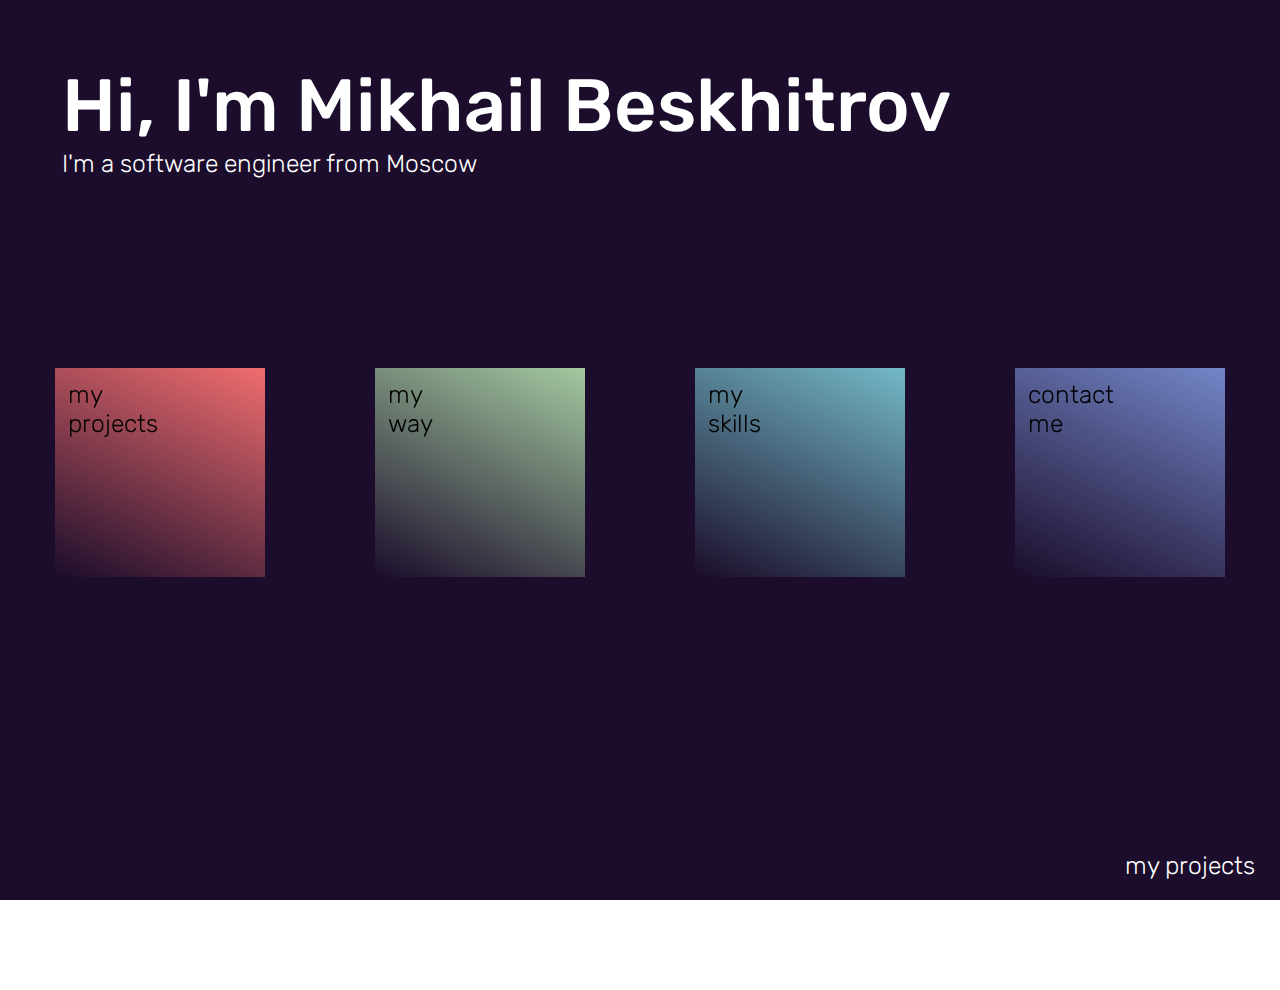
<file: index.html>
<!DOCTYPE html>
<html lang="en" dir="ltr">
  <head>
    <meta charset="utf-8">
    <meta name="viewport" content="width=device-width, initial-scale=1.0">
    <title>Welcome</title>
    <link rel="stylesheet" href="./main.css">
    <link rel="stylesheet" href="./adaptive.css">
  </head>
  <body>

    <script src="https://ajax.googleapis.com/ajax/libs/jquery/3.3.1/jquery.min.js"></script>
    <script src="./js/jquery.svg3dtagcloud.min.js"></script>
    <script type="text/javascript" src="./sphere.js"></script>

    <div class="container">
      <section id="main">
        <div class="titleContainer">
          <h1 class="title">Hi, I'm Mikhail Beskhitrov</h1>
          <h2 class="subtitle">I'm a software engineer from Moscow</h1>
        </div>

        <div class="content" id="mainContent">

          <a href="#projects">
              <div class="cardContainer">
                <div class="card" id="p">
                    <h1>my <br/>projects</h1>
                </div>
              </div>
          </a>

          <a href="#way">
            <div class="cardContainer">
              <div class="card" id="w">
                <h1>my <br/> way</h1>
              </div>
            </div>
          </a>

          <a href="#skills">
            <div class="cardContainer">
              <div class="card" id="s">
                  <h1>my <br/> skills</h1>
              </div>
            </div>
          </a>

          <a href="#contact">
            <div class="cardContainer">
              <div class="card" id="c">
                <h1>contact <br/> me</h1>
              </div>
            </div>
          </a>

        </div>

        <div class="navigation">
          <h2><a href=""></a></h2>
          <h2><a href="#projects" id="pa">my projects</a></h2>
        </div>

      </section>

      <section id="projects">
        <div class="titleContainer">
          <h1 class="title">My projects</h1>
        </div>

        <div class="content">
            <h1><a href="#way">My projects</a></h1>
        </div>

        <div class="navigation">
          <h2><a href="#main" id="ma">main</a></h2>
          <h2><a href="#way" id="wa">my way</a></h2>
        </div>

      </section>

      <section id="way">
        <div class="titleContainer">
          <h1 class="title">My way</h1>
        </div>

        <div class="content">
          <h1><a href="#skills">My way</a></h1>
        </div>

        <div class="navigation">
          <h2><a href="#projects" id="pa">my projects</a></h2>
          <h2><a href="#skills" id="sa">my skills</a></h2>
        </div>
      </section>

      <section id="skills">
        <div class="titleContainer">
          <h1 class="title">My skills</h1>
        </div>

        <div class="content" id="skillsContent">
          <div id="holder"></div>
          <div id="skills-description">
            <h1>Basicly, I'm an android developer, but I also have some experience in other spheres like backend, frontend and ML. I'm found of best practicies and clean architecture, so my code is clean and readable. Also I always try to follow SOLID, DRY and other such patterns.</h1>
          </div>
        </div>

        <div class="navigation">
          <h2><a href="#way" id="wa">my way</a></h2>
          <h2><a href="#contact" id="ca">contact me</a></h2>
        </div>
      </section>

      <section id="contact">
        <div class="titleContainer">
          <h1 class="title">Contact me</h1>
        </div>
        <div class="content">
          <h1 id="mail" class="title">kon3gor@gmail.com</h1>
          <div class="social-networks-container">
            <a href="https://github.com/kon3gor"><img src="./github.png" alt="github"/></a>
            <a href="https://www.linkedin.com/in/%D0%BC%D0%B8%D1%85%D0%B0%D0%B8%D0%BB-%D0%B1%D0%B5%D1%81%D1%85%D0%B8%D1%82%D1%80%D0%BE%D0%B2-b973a9208/"><img id="linkedin" src="./linkedin.png" alt="linkedin"/></a>
            <a href="https://t.me/eshendo"><img id="telegram" src="./telegram.png" alt="telegram"/></a>
          </div>
        </div>
        <div class="navigation">
          <h2><a href="#skills" id="sa">my skills</a></h2>
          <h2><a href="#main" id="ma">main</a></h2>
        </div>
      </section>

    </div>

    <script type="text/javascript" src="./main.js"></script>
  </body>
</html>
</file>
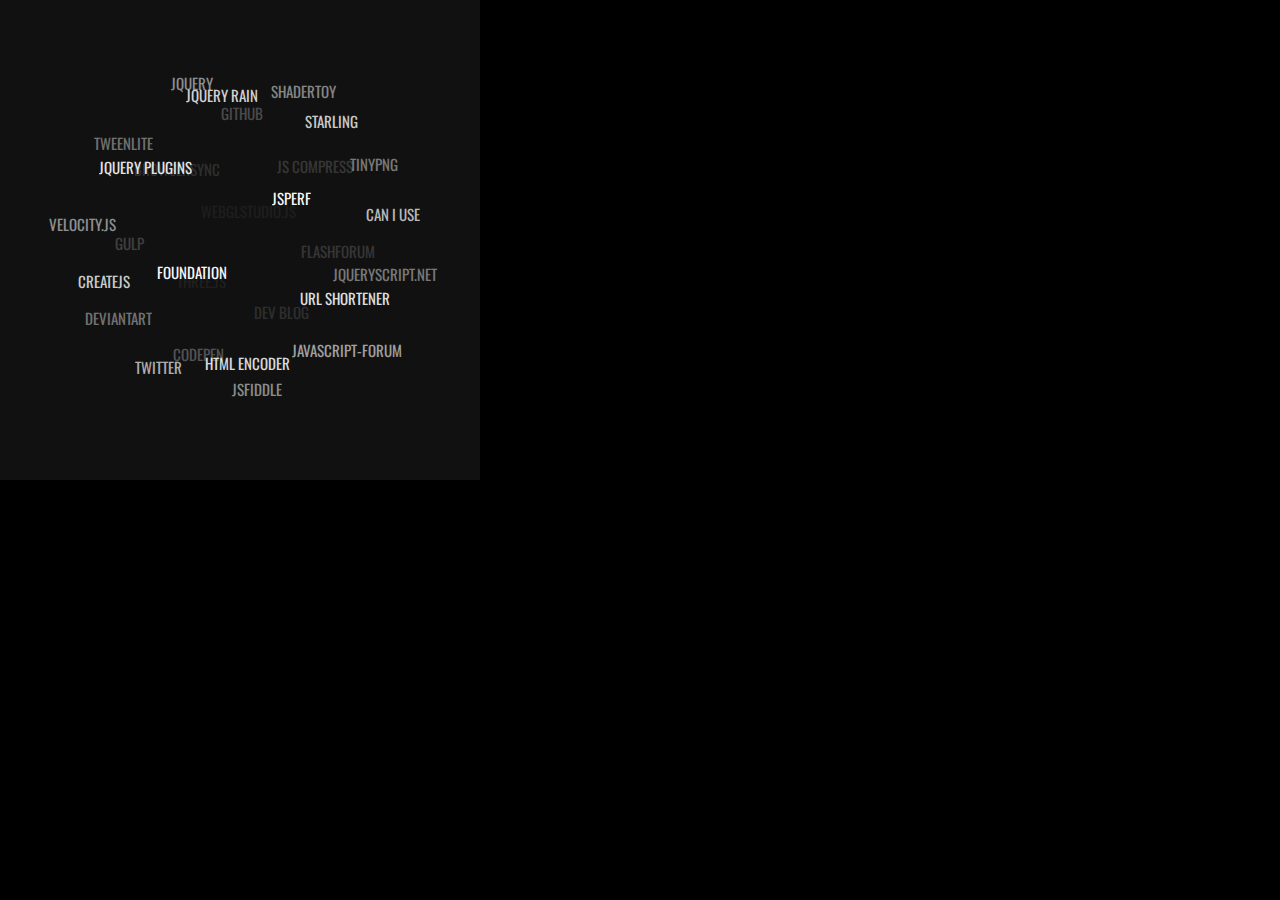
<file: example1.html>
<!DOCTYPE html>
<html>

<head>

    <meta charset='utf-8'>
    <title>SVG3DTagCloud - Example 1</title>
    <script src="https://code.jquery.com/jquery-3.2.1.min.js"></script>
    <script src='js/jquery.svg3dtagcloud.min.js'></script>

    <link href='https://fonts.googleapis.com/css?family=Oswald&subset=latin,latin-ext' rel='stylesheet' type='text/css'>

    <style type='text/css'>

        html, body, div, span, applet, object, iframe,
        h1, h2, h3, h4, h5, h6, p, blockquote, pre,
        a, abbr, acronym, address, big, cite, code,
        del, dfn, em, font, img, ins, kbd, q, s, samp,
        small, strike, strong, sub, sup, tt, var,
        b, u, i, center,
        dl, dt, dd, ol, ul, li,
        fieldset, form, label, legend,
        table, caption, tbody, tfoot, thead, tr, th, td {
            margin: 0;
            padding: 0;
            border: 0;
            outline: 0;
            font-size: 100%;
            vertical-align: baseline;
            background: transparent;
            box-sizing: border-box;
        }

        body {
            overflow: hidden;
            background-color: #000;
        }

    </style>

    <script>

    	$( document ).ready( function() {

            var entries = [ 
                
                { label: 'Dev Blog', url: 'http://niklasknaack.blogspot.de/', target: '_top' },
                { label: 'Flashforum', url: 'http://www.flashforum.de/', target: '_top' },
                { label: 'jQueryScript.net', url: 'http://www.jqueryscript.net/', target: '_top' },
                { label: 'Javascript-Forum', url: 'http://forum.jswelt.de/', target: '_top' },
                { label: 'JSFiddle', url: 'https://jsfiddle.net/user/NiklasKnaack/fiddles/', target: '_top' },
                { label: 'CodePen', url: 'http://codepen.io/', target: '_top' },
                { label: 'three.js', url: 'http://threejs.org/', target: '_top' },
                { label: 'WebGLStudio.js', url: 'http://webglstudio.org/', target: '_top' },
                { label: 'JS Compress', url: 'http://jscompress.com/', target: '_top' },
                { label: 'TinyPNG', url: 'https://tinypng.com/', target: '_top' },
                { label: 'Can I Use', url: 'http://caniuse.com/', target: '_top' },
                { label: 'URL shortener', url: 'https://goo.gl/', target: '_top' },
                { label: 'HTML Encoder', url: 'http://www.opinionatedgeek.com/DotNet/Tools/HTMLEncode/Encode.aspx', target: '_top' },
                { label: 'Twitter', url: 'https://twitter.com/niklaswebdev', target: '_top' },
                { label: 'deviantART', url: 'http://nkunited.deviantart.com/', target: '_top' },
                { label: 'Gulp', url: 'http://gulpjs.com/', target: '_top' },
                { label: 'Browsersync', url: 'https://www.browsersync.io/', target: '_top' },
                { label: 'GitHub', url: 'https://github.com/', target: '_top' },
                { label: 'Shadertoy', url: 'https://www.shadertoy.com/', target: '_top' },
                { label: 'Starling', url: 'http://gamua.com/starling/', target: '_top' },
                { label: 'jsPerf', url: 'http://jsperf.com/', target: '_top' },
                { label: 'Foundation', url: 'http://foundation.zurb.com/', target: '_top' },
                { label: 'CreateJS', url: 'http://createjs.com/', target: '_top' },
                { label: 'Velocity.js', url: 'http://julian.com/research/velocity/', target: '_top' },
                { label: 'TweenLite', url: 'https://greensock.com/docs/#/HTML5/GSAP/TweenLite/', target: '_top' },
                { label: 'jQuery', url: 'https://jquery.com/', target: '_top' },
                { label: 'jQuery Rain', url: 'http://www.jqueryrain.com/', target: '_top' },
                { label: 'jQuery Plugins', url: 'http://jquery-plugins.net/', target: '_top' },

            ];

            var settings = {

                entries: entries,
                width: 480,
                height: 480,
                radius: '65%',
                radiusMin: 75,
                bgDraw: true,
                bgColor: '#111',
                opacityOver: 1.00,
                opacityOut: 0.05,
                opacitySpeed: 6,
                fov: 800,
                speed: 2,
                fontFamily: 'Oswald, Arial, sans-serif',
                fontSize: '15',
                fontColor: '#fff',
                fontWeight: 'normal',//bold
                fontStyle: 'normal',//italic 
                fontStretch: 'normal',//wider, narrower, ultra-condensed, extra-condensed, condensed, semi-condensed, semi-expanded, expanded, extra-expanded, ultra-expanded
                fontToUpperCase: true,
                tooltipFontFamily: 'Oswald, Arial, sans-serif',
                tooltipFontSize: '11',
                tooltipFontColor: '#fff',
                tooltipFontWeight: 'normal',//bold
                tooltipFontStyle: 'normal',//italic 
                tooltipFontStretch: 'normal',//wider, narrower, ultra-condensed, extra-condensed, condensed, semi-condensed, semi-expanded, expanded, extra-expanded, ultra-expanded
                tooltipFontToUpperCase: false,
                tooltipTextAnchor: 'left',
                tooltipDiffX: 0,
                tooltipDiffY: 10

            };

            //var svg3DTagCloud = new SVG3DTagCloud( document.getElementById( 'holder'  ), settings );
            $( '#holder' ).svg3DTagCloud( settings );

		} );
        
    </script>

</head>

<body>

    <div id='holder'></div>

</body>
</file>
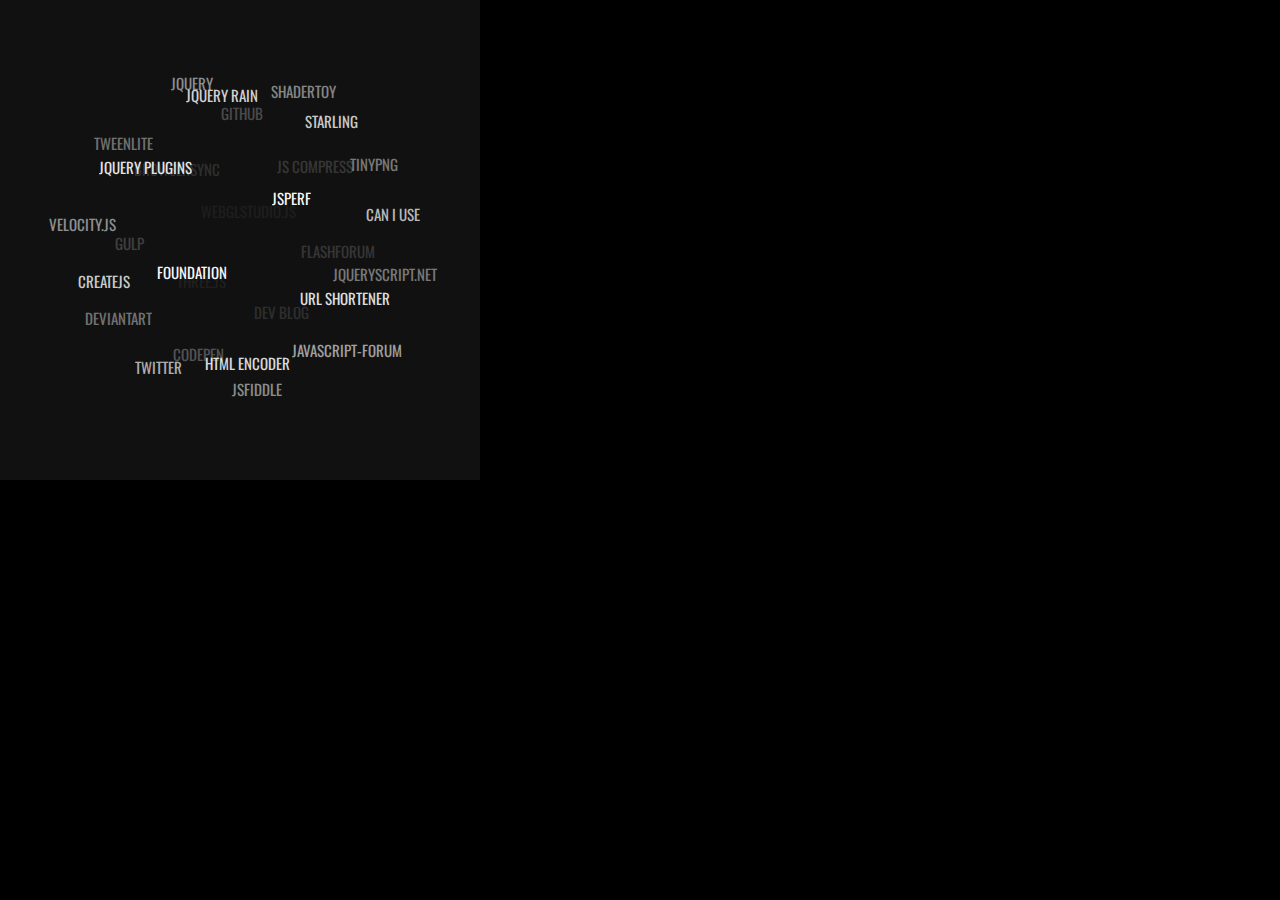
<file: example4.html>
<!DOCTYPE html>
<html>

<head>

    <meta charset='utf-8'>
    <title>SVG3DTagCloud - Example 4</title>
    <script src='https://ajax.googleapis.com/ajax/libs/jquery/1.11.3/jquery.min.js'></script>
    <script src='js/jquery.svg3dtagcloud.min.js'></script>

    <link href='https://fonts.googleapis.com/css?family=Oswald&subset=latin,latin-ext' rel='stylesheet' type='text/css'>

    <style type='text/css'>

        html, body, div, span, applet, object, iframe,
        h1, h2, h3, h4, h5, h6, p, blockquote, pre,
        a, abbr, acronym, address, big, cite, code,
        del, dfn, em, font, img, ins, kbd, q, s, samp,
        small, strike, strong, sub, sup, tt, var,
        b, u, i, center,
        dl, dt, dd, ol, ul, li,
        fieldset, form, label, legend,
        table, caption, tbody, tfoot, thead, tr, th, td {
            margin: 0;
            padding: 0;
            border: 0;
            outline: 0;
            font-size: 100%;
            vertical-align: baseline;
            background: transparent;
            box-sizing: border-box;
        }

        body {
            overflow: hidden;
            background-color: #000;
        }

    </style>

    <script>

    	$( document ).ready( function() {

            var entries = [ 
                
                { label: 'Dev Blog', url: 'http://niklasknaack.blogspot.de/', target: '_top', tooltip: 'Lorem ipsum' },
                { label: 'Flashforum', url: 'http://www.flashforum.de/', target: '_top', tooltip: 'Dolor sit amet' },
                { label: 'jQueryScript.net', url: 'http://www.jqueryscript.net/', target: '_top', tooltip: 'Consetetur sadipscing' },
                { label: 'Javascript-Forum', url: 'http://forum.jswelt.de/', target: '_top', tooltip: 'Sed diam' },
                { label: 'JSFiddle', url: 'https://jsfiddle.net/user/NiklasKnaack/fiddles/', target: '_top' },
                { label: 'CodePen', url: 'http://codepen.io/', target: '_top', tooltip: 'At vero' },
                { label: 'three.js', url: 'http://threejs.org/', target: '_top', tooltip: 'Nonumy eirmod' },
                { label: 'WebGLStudio.js', url: 'http://webglstudio.org/', target: '_top', tooltip: 'Stet clita' },
                { label: 'JS Compress', url: 'http://jscompress.com/', target: '_top', tooltip: 'Justo duo' },
                { label: 'TinyPNG', url: 'https://tinypng.com/', target: '_top', tooltip: 'Ut wisi enim' },
                { label: 'Can I Use', url: 'http://caniuse.com/', target: '_top', tooltip: 'Minim veniam' },
                { label: 'URL shortener', url: 'https://goo.gl/', target: '_top', tooltip: 'Quis nostrud' },
                { label: 'HTML Encoder', url: 'http://www.opinionatedgeek.com/DotNet/Tools/HTMLEncode/Encode.aspx', target: '_top' },
                { label: 'Twitter', url: 'https://twitter.com/niklaswebdev', target: '_top', tooltip: 'Veniam isictus' },
                { label: 'deviantART', url: 'http://nkunited.deviantart.com/', target: '_top', tooltip: 'Autem insto' },
                { label: 'Gulp', url: 'http://gulpjs.com/', target: '_top', tooltip: 'Officia dolor' },
                { label: 'Browsersync', url: 'https://www.browsersync.io/', target: '_top', tooltip: 'Digi tal' },
                { label: 'GitHub', url: 'https://github.com/', target: '_top', tooltip: 'Amet et quam' },
                { label: 'Shadertoy', url: 'https://www.shadertoy.com/', target: '_top', tooltip: 'Meno equox' },
                { label: 'Starling', url: 'http://gamua.com/starling/', target: '_top', tooltip: 'Duis autem' },
                { label: 'jsPerf', url: 'http://jsperf.com/', target: '_top', tooltip: 'Soluta nobis' },
                { label: 'Foundation', url: 'http://foundation.zurb.com/', target: '_top', tooltip: 'Blandit praesent' },
                { label: 'CreateJS', url: 'http://createjs.com/', target: '_top', tooltip: 'Dignissim qui' },
                { label: 'Velocity.js', url: 'http://julian.com/research/velocity/', target: '_top', tooltip: 'Et iusto odio' },
                { label: 'TweenLite', url: 'https://greensock.com/docs/#/HTML5/GSAP/TweenLite/', target: '_top', tooltip: 'Facilisis at vero' },
                { label: 'jQuery', url: 'https://jquery.com/', target: '_top', tooltip: 'Dolore eu' },
                { label: 'jQuery Rain', url: 'http://www.jqueryrain.com/', target: '_top', tooltip: 'In vulputate' },
                { label: 'jQuery Plugins', url: 'http://jquery-plugins.net/', target: '_top', tooltip: 'In vulputate' }

            ];

            var settings = {

                entries: entries,
                width: 480,
                height: 480,
                radius: '65%',
                radiusMin: 75,
                bgDraw: true,
                bgColor: '#111',
                opacityOver: 1.00,
                opacityOut: 0.05,
                opacitySpeed: 6,
                fov: 800,
                speed: 2,
                fontFamily: 'Oswald, Arial, sans-serif',
                fontSize: '15',
                fontColor: '#fff',
                fontWeight: 'normal',//bold
                fontStyle: 'normal',//italic 
                fontStretch: 'normal',//wider, narrower, ultra-condensed, extra-condensed, condensed, semi-condensed, semi-expanded, expanded, extra-expanded, ultra-expanded
                fontToUpperCase: true,
                tooltipFontFamily: 'Oswald, Arial, sans-serif',
                tooltipFontSize: '11',
                tooltipFontColor: '#fff',
                tooltipFontWeight: 'normal',//bold
                tooltipFontStyle: 'normal',//italic 
                tooltipFontStretch: 'normal',//wider, narrower, ultra-condensed, extra-condensed, condensed, semi-condensed, semi-expanded, expanded, extra-expanded, ultra-expanded
                tooltipFontToUpperCase: false,
                tooltipTextAnchor: 'middle',
                tooltipDiffX: 0,
                tooltipDiffY: 20

            };

            //var svg3DTagCloud = new SVG3DTagCloud( document.getElementById( 'holder'  ), settings );
            $( '#holder' ).svg3DTagCloud( settings );

		} );
        
    </script>

</head>

<body>

    <div id='holder'></div>

</body>
</file>
<file: main.css>
@import url('https://fonts.googleapis.com/css2?family=Rubik:wght@300;400;500&display=swap');
body{
  margin: 0px;
  padding: 0;
  display: flex;
  width: 100vw;
  height: 110vh;
  overflow-y: hidden;
}

.container{
  width: 100%;
  height: 100%;
  display: flex;
  scroll-snap-type: x mandatory;
  overflow-x: scroll;
  overflow-y: hidden;
  scroll-direction: horizontal;

  scroll-behavior: smooth;
}

section {
  flex: none;
  display: flex;
  align-items:stretch;
  flex-direction: column;
  width: 100vw;
  height: 100vh;
  scroll-snap-align: start;
}

.title{
  color: white;
  font-family: 'Rubik', sans-serif;
  font-weight: 500;
  font-size: 6rem;
  margin: 0;
}

.subtitle{
  color: white;
  font-family: 'Rubik', sans-serif;
  font-weight: 300;
  font-size: 2em;
  margin: 0;
}

.titleContainer{
  width: 100%;
  height: 20vh;
  padding-left: 5rem;
  padding-top: 5rem;
  margin: 0;
}

.content{
  width: 100%;
  height: 70vh;
  display: flex;
  align-items: center;
  justify-content: center;
  flex-direction: column;
}

.social-networks-container{
  width: 100%;
  display: flex;
  justify-content: center;
}

.social-networks-container img{
  padding: 2rem;
}


.navigation{
  display: flex;
  justify-content: space-between;
  height: 30vh;
  width: 100%;
  align-items:flex-end;
}

.navigation h2{
  margin-left: 2rem;
  margin-right: 2rem;
  font-family: 'Rubik', sans-serif;
  font-weight: 300;
  font-size: 2em;
  color: white;
}

.card{
  transform-style: preserve-3d;
  width: 20rem;
  height: 20rem;
  display: flex;
  justify-content: flex-start;
  transition: transform .2s;
  cursor: pointer;
}

.cardContainer{
  padding: 4rem;
}


.card h1{
  font-family: 'Rubik', sans-serif;
  font-weight: 300;
  font-size: 2rem;
  color: black;
  text-decoration-color: black;
  margin: 1rem;
  -webkit-box-decoration-break: clone;
}

a {
  text-decoration: none;
  color: white;
  transition: .5s ease;
}

.navigation a:hover{
  color: black;
}

#skillsContent{
  flex-direction: row-reverse;
}

#skills-description{
  padding: 5rem;
  font-family: 'Rubik', sans-serif;
  font-weight: 300;
  font-size: 1em;
  color: white;
  -webkit-box-decoration-break: clone;
}

#mainContent{
  flex-direction: row;
  justify-content: space-around;
}

#mail{
  font-size: 5rem;
  transition: .5s ease;
  cursor: pointer;
}

#mail:hover{
  color: black;
}

#linkedin:hover{
  content: url("./linkedin-filled.png");
}


#telegram:hover{
  content: url("./telegram-filled.png");
}


#main{
  background-color: #1B0D2B;
}

#ma:hover{
  color: #41384c;
}

#pa:hover{
  color: rgb(240,109,111);
}

#wa:hover{
  color: rgba(164,201,160,1);
}

#sa:hover{
  color: rgba(115,185,198,1);
}

#ca:hover{
  color: rgba(115,134,200,1);
}

#projects, #p{
  background: rgb(240,109,111);
  background: linear-gradient(25deg, rgba(27,13,43,1) 0%, rgba(240,109,111,1) 100%);
}

#way, #w{
  background: rgba(164,201,160,1);
  background: linear-gradient(25deg, rgba(27,13,43,1) 0%, rgba(164,201,160,1) 100%);
}

#skills, #s{
  background: rgba(115,185,198,1);
  background: linear-gradient(25deg, rgba(27,13,43,1) 0%, rgba(115,185,198,1) 100%);
}

#contact, #c{
  background: rgba(115,134,200,1);
  background: linear-gradient(25deg, rgba(27,13,43,1) 0%, rgba(115,134,200,1) 100%);
}
</file>
<file: adaptive.css>
html{
  font-size: 5px;
}

@media screen and (min-width: 320px) {
  html {
    font-size: calc(5px + 9 * ((100vw - 320px) / 680));
  }

  #mainContent{
    flex-direction: column;
  }

  .card{
    width: 23rem;
    height: 23rem;
  }

  .content{
    margin-top: 4rem;
    height: 100%;
  }

  .container{
    overflow-y:scroll;
  }

  section{
    overflow-y: scroll;
    overflow-x: hidden;
  }

}

@media screen and (min-width: 500px){


  html {
    font-size: calc(5px + 9 * ((100vw - 320px) / 1180));
  }

  
  .card{
    width: 17rem;
    height: 17rem;
  }

  #mainContent{
    flex-direction: row;
  }

  .content{
    height: 70vh;
  }

  .container{
    width: 100%;
    height: 100%;
    overflow-y: hidden;
  }

  section{
    overflow: hidden;
  }



}

@media screen and (min-width: 1500px) {
  html {
    font-size: 14px;
  }

  .card{
    width: 20rem;
    height:20rem;
  }

}
</file>
